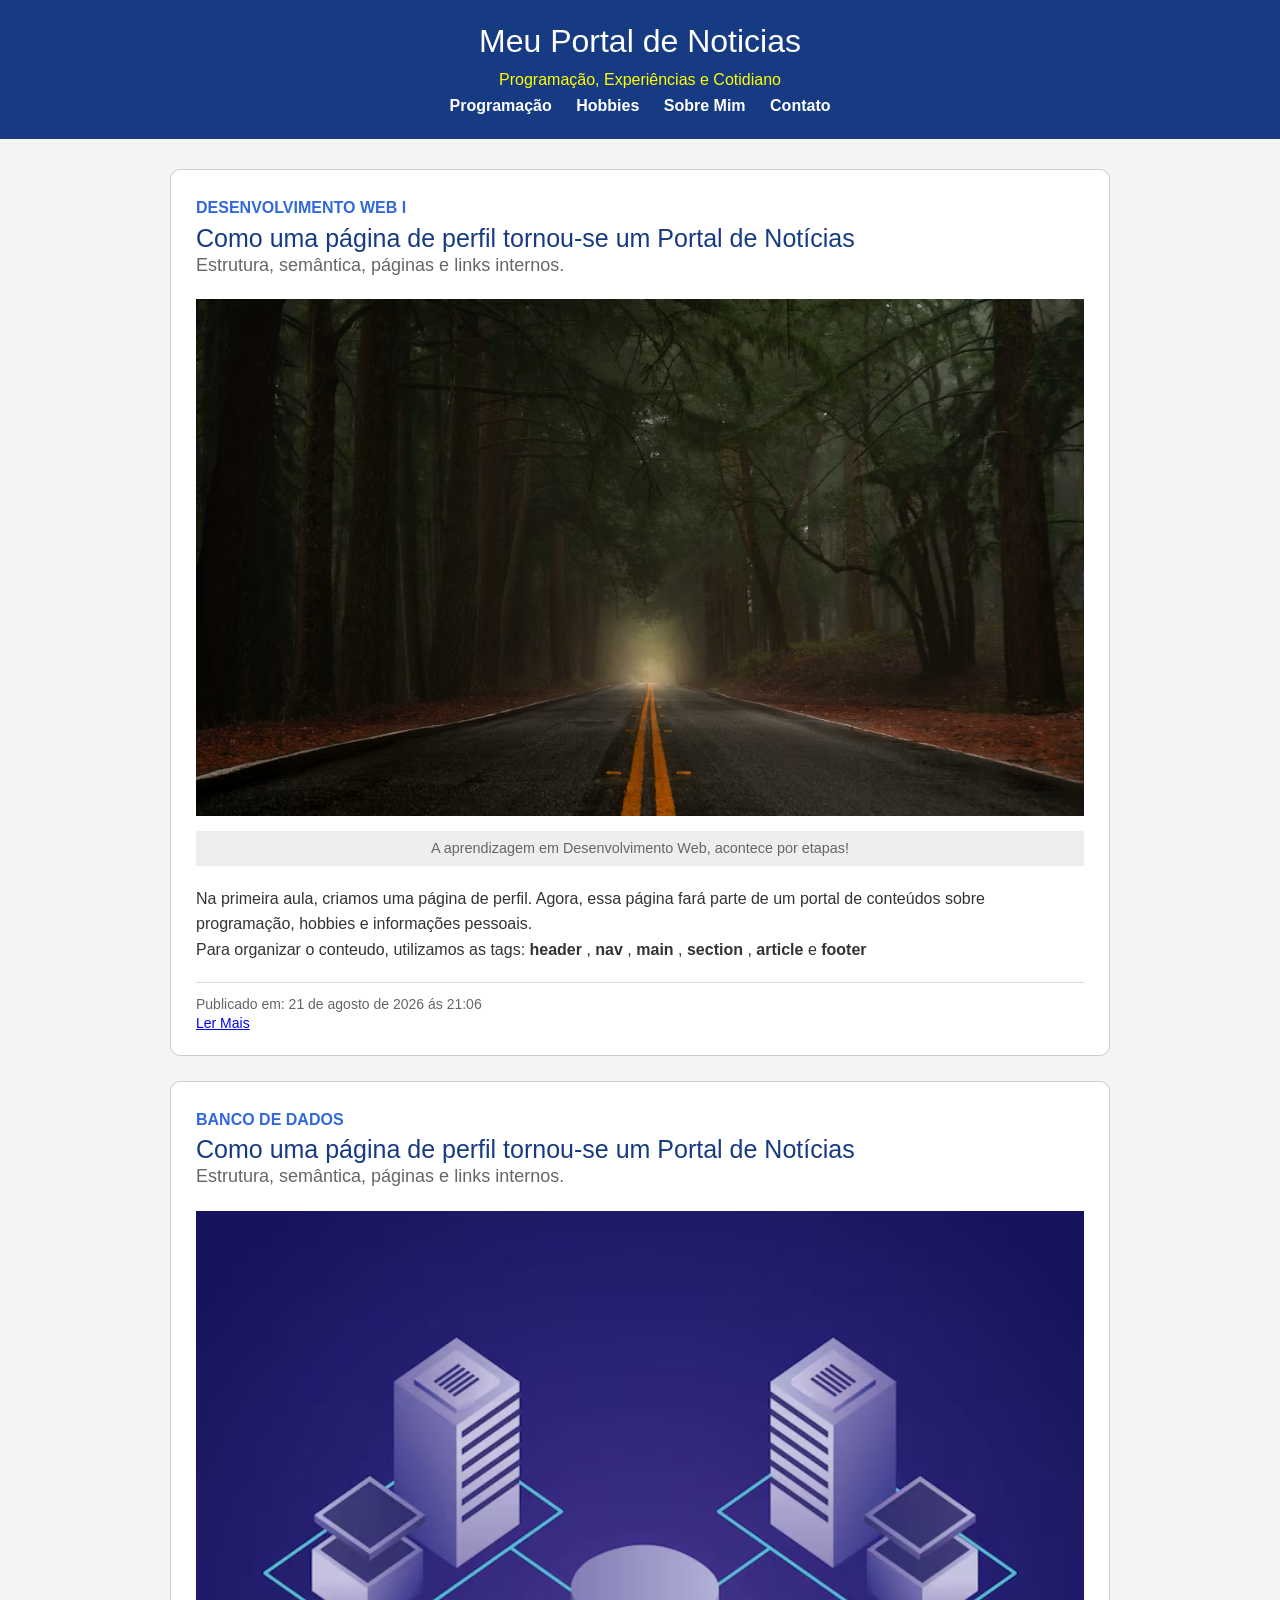
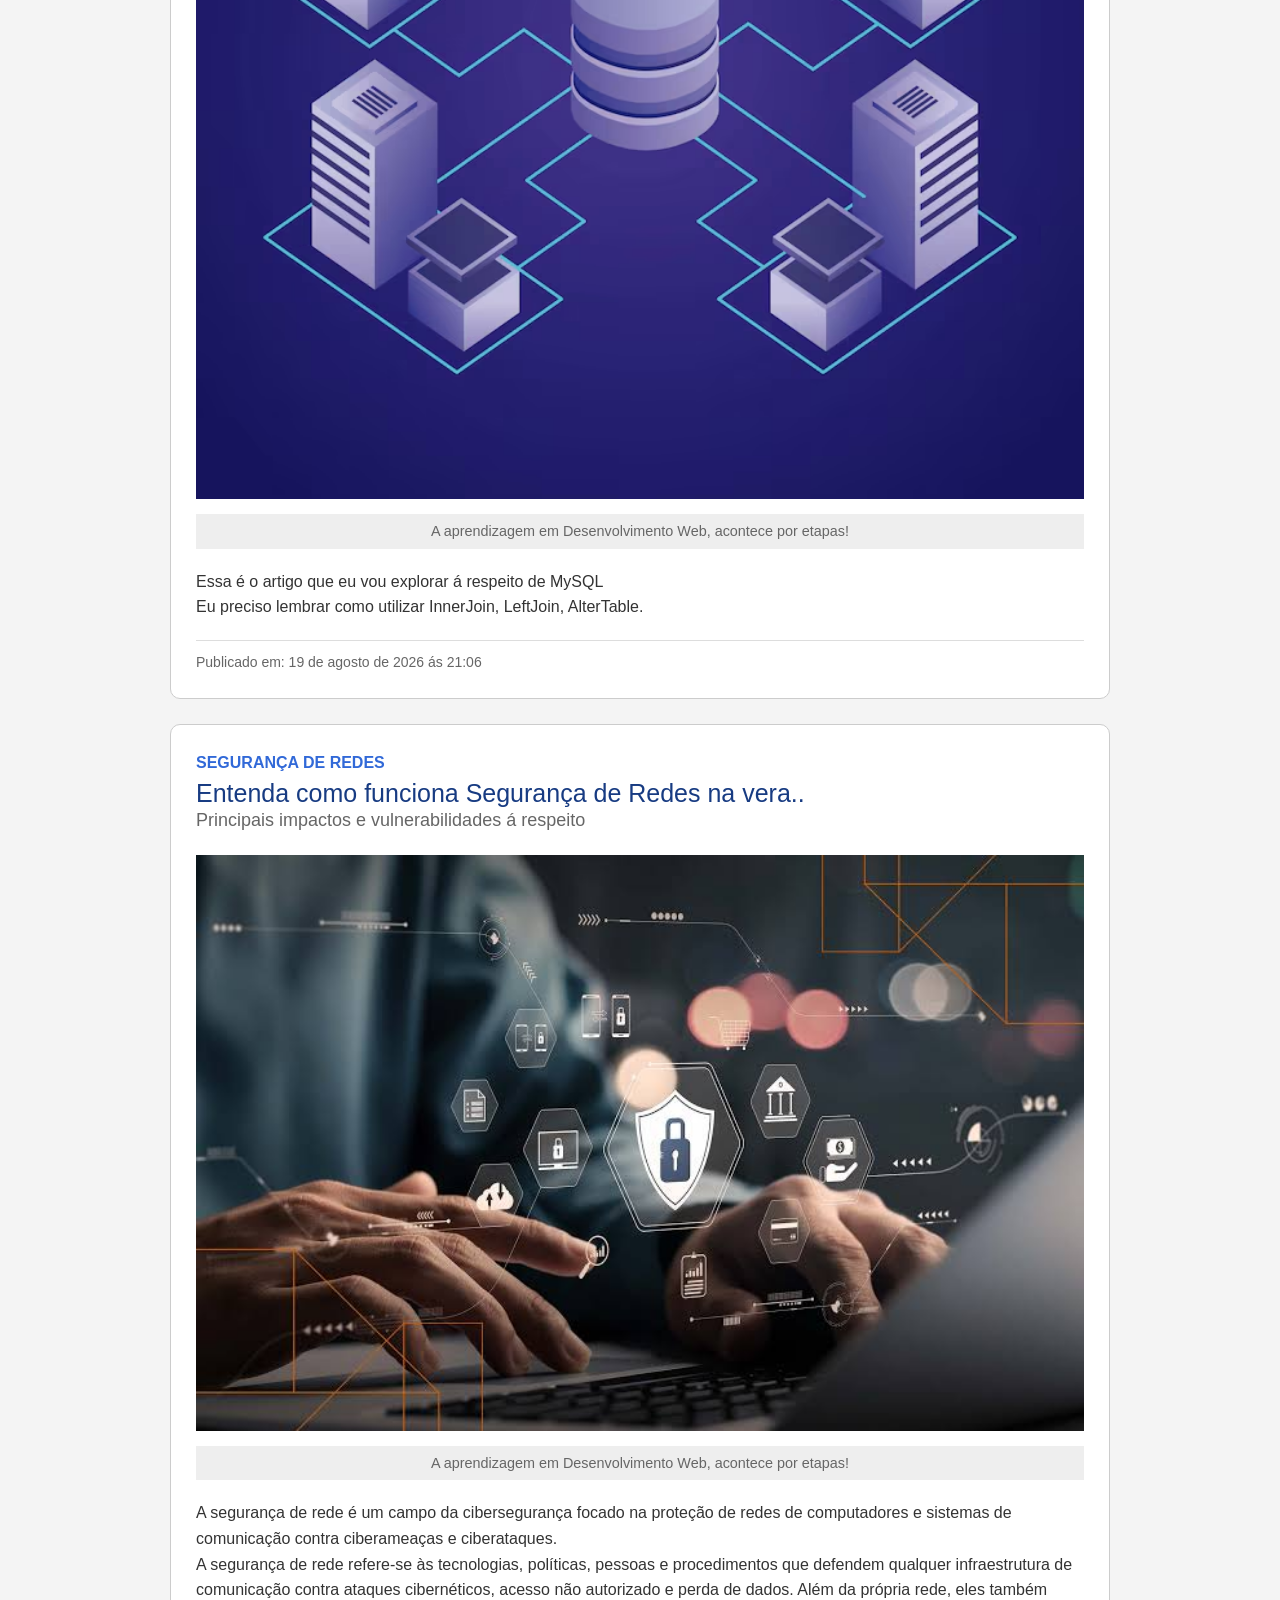
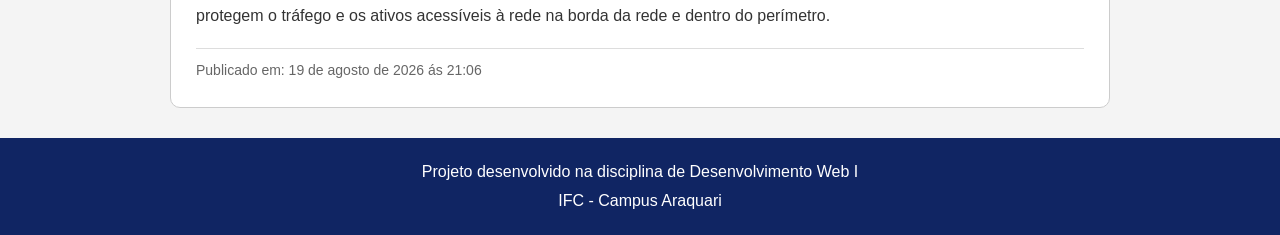
<file: index.html>
<!doctype html>
<html lang="pt-br">
  <head>
    <meta charset="UTF-8" />
    <meta
      name="viewport"
      content="width=device-width, initial-scale=1.0"
    />
    <title>Portal de Noticias</title>
    <link
      rel="stylesheet"
      href="./assets/css/reset.css"
    />
    <link
      rel="stylesheet"
      href="./assets/css/global.css"
    />
    <link
      rel="stylesheet"
      href="./assets/css/styles.css"
    />
  </head>
  <body>
    <!-- header com menu -->
    <header>
      <h1>Meu Portal de Noticias</h1>
      <p>Programação, Experiências e Cotidiano</p>
      <!-- aqui começa o meu menu-->
      <nav>
        <ul>
          <li>
            <a href="index.html">Programação</a>
          </li>
          <li>
            <a href="hobbies.html">Hobbies</a>
          </li>
          <li>
            <a href="perfil.html">Sobre Mim</a>
          </li>
          <li>
            <a href="contato.html">Contato</a>
          </li>
        </ul>
      </nav>
    </header>

    <!-- conteudo de noticias -->
    <main>
      <!-- materia 1 do portal de noticias -->
      <section>
        <article>
          <header>
            <p class="categoria">Desenvolvimento Web I</p>
            <h3>Como uma página de perfil tornou-se um Portal de Notícias</h3>
            <p class="subtitulo">
              Estrutura, semântica, páginas e links internos.
            </p>
          </header>

          <figure class="imagem-publicacao">
            <img
              src="./assets/img/estrada.avif"
              alt="estrada com montanhas"
            />
            <figcaption>
              A aprendizagem em Desenvolvimento Web, acontece por etapas!
            </figcaption>
          </figure>
          <p>
            Na primeira aula, criamos uma página de perfil. Agora, essa página
            fará parte de um portal de conteúdos sobre programação, hobbies e
            informações pessoais.
          </p>
          <p>
            Para organizar o conteudo, utilizamos as tags:
            <strong> header</strong>
            ,
            <strong> nav</strong>
            ,
            <strong> main</strong>
            ,
            <strong> section</strong>
            ,
            <strong> article</strong>
            e
            <strong> footer</strong>
          </p>
          <footer>
            <p>
              Publicado em:
              <time datetime="2026-08-21T21:06">
                21 de agosto de 2026 ás 21:06
              </time>
            </p>
            <a href="noticia.html">Ler Mais</a>
          </footer>
        </article>
      </section>

      <!-- materia 2 do portal de noticias -->
      <section>
        <article>
          <header>
            <p class="categoria">Banco de Dados</p>
            <h3>Como uma página de perfil tornou-se um Portal de Notícias</h3>
            <p class="subtitulo">
              Estrutura, semântica, páginas e links internos.
            </p>
          </header>
          <figure class="imagem-publicacao">
            <img
              src="./assets/img/bando-de-dados.avif"
              alt="estrada com montanhas"
            />
            <figcaption>
              A aprendizagem em Desenvolvimento Web, acontece por etapas!
            </figcaption>
          </figure>
          <p>Essa é o artigo que eu vou explorar á respeito de MySQL</p>
          <p>
            Eu preciso lembrar como utilizar InnerJoin, LeftJoin, AlterTable.
          </p>
          <footer>
            <p>
              Publicado em:
              <time datetime="2026-08-19T21:06">
                19 de agosto de 2026 ás 21:06
              </time>
            </p>
          </footer>
        </article>
      </section>

      <!-- materia 3 do portal de noticias -->
      <section>
        <article>
          <header>
            <p class="categoria">Segurança de Redes</p>
            <h3>Entenda como funciona Segurança de Redes na vera..</h3>
            <p class="subtitulo">
              Principais impactos e vulnerabilidades á respeito
            </p>
          </header>
          <figure class="imagem-publicacao">
            <img
              src="./assets/img/seguranca-de-redes.jpeg"
              alt="estrada com montanhas"
            />
            <figcaption>
              A aprendizagem em Desenvolvimento Web, acontece por etapas!
            </figcaption>
          </figure>
          <p>
            A segurança de rede é um campo da cibersegurança focado na proteção
            de redes de computadores e sistemas de comunicação contra
            ciberameaças e ciberataques.
          </p>
          <p>
            A segurança de rede refere-se às tecnologias, políticas, pessoas e
            procedimentos que defendem qualquer infraestrutura de comunicação
            contra ataques cibernéticos, acesso não autorizado e perda de dados.
            Além da própria rede, eles também protegem o tráfego e os ativos
            acessíveis à rede na borda da rede e dentro do perímetro.
          </p>
          <footer>
            <p>
              Publicado em:
              <time datetime="2026-08-19T21:06">
                19 de agosto de 2026 ás 21:06
              </time>
            </p>
          </footer>
        </article>
      </section>
    </main>
    <!-- rodapé do meu portal de noticias -->
    <footer class="footer">
      <p>Projeto desenvolvido na disciplina de Desenvolvimento Web I</p>
      <p>IFC - Campus Araquari</p>
    </footer>
  </body>
</html>
</file>
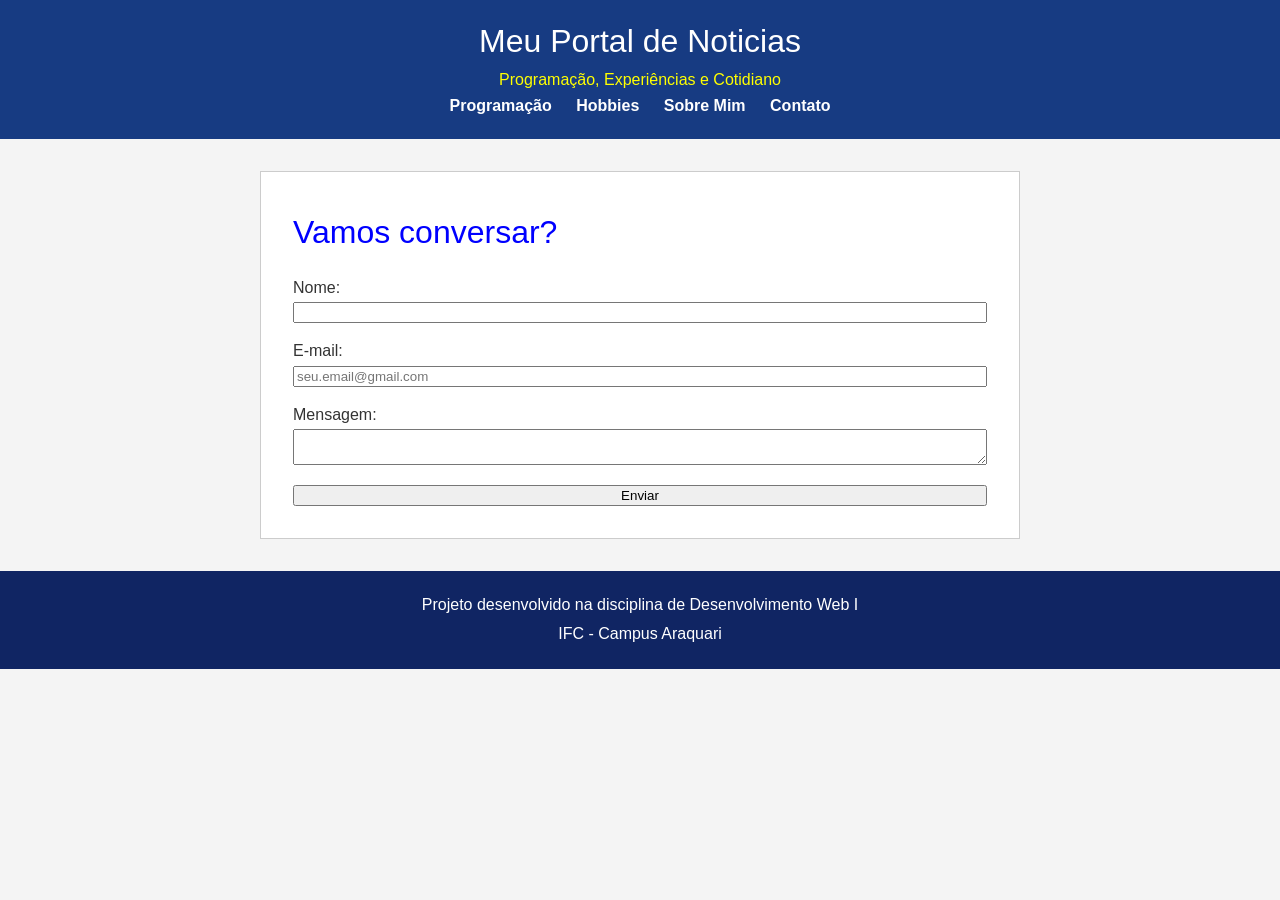
<file: contato.html>
<!doctype html>
<html lang="pt-br">
  <head>
    <meta charset="UTF-8" />
    <meta
      name="viewport"
      content="width=device-width, initial-scale=1.0"
    />
    <title>Contato</title>
    <link
      rel="stylesheet"
      href="./assets/css/reset.css"
    />
    <link
      rel="stylesheet"
      href="./assets/css/global.css"
    />
    <link
      rel="stylesheet"
      href="./assets/css/contato.css"
    />
  </head>
  <body>
    <!-- header com menu -->
    <header>
      <h1>Meu Portal de Noticias</h1>
      <p>Programação, Experiências e Cotidiano</p>
      <!-- aqui começa o meu menu-->
      <nav>
        <ul>
          <li>
            <a href="index.html">Programação</a>
          </li>
          <li>
            <a href="hobbies.html">Hobbies</a>
          </li>
          <li>
            <a href="perfil.html">Sobre Mim</a>
          </li>
          <li>
            <a href="#">Contato</a>
          </li>
        </ul>
      </nav>
    </header>
    <main class="pagina-contato">
      <section class="contato">
        <header>
          <h1>Vamos conversar?</h1>
        </header>

        <form
          method="post"
          action="#"
        >
          <div class="campo">
            <label for="nome">Nome:</label>
            <input
              type="text"
              name="nome"
              id="nome"
              required
            />
          </div>

          <div class="campo">
            <label for="email">E-mail:</label>
            <input
              type="email"
              name="email"
              id="email"
              placeholder="seu.email@gmail.com"
              required
            />
          </div>

          <div class="campo">
            <label for="mensagem">Mensagem:</label>
            <textarea
              name="mensagem"
              id="mensagem"
              required
            ></textarea>
          </div>

          <button type="submit">Enviar</button>
        </form>
      </section>
    </main>
    <!-- rodapé do meu portal de noticias -->
    <footer class="footer">
      <p>Projeto desenvolvido na disciplina de Desenvolvimento Web I</p>
      <p>IFC - Campus Araquari</p>
    </footer>
  </body>
</html>
</file>
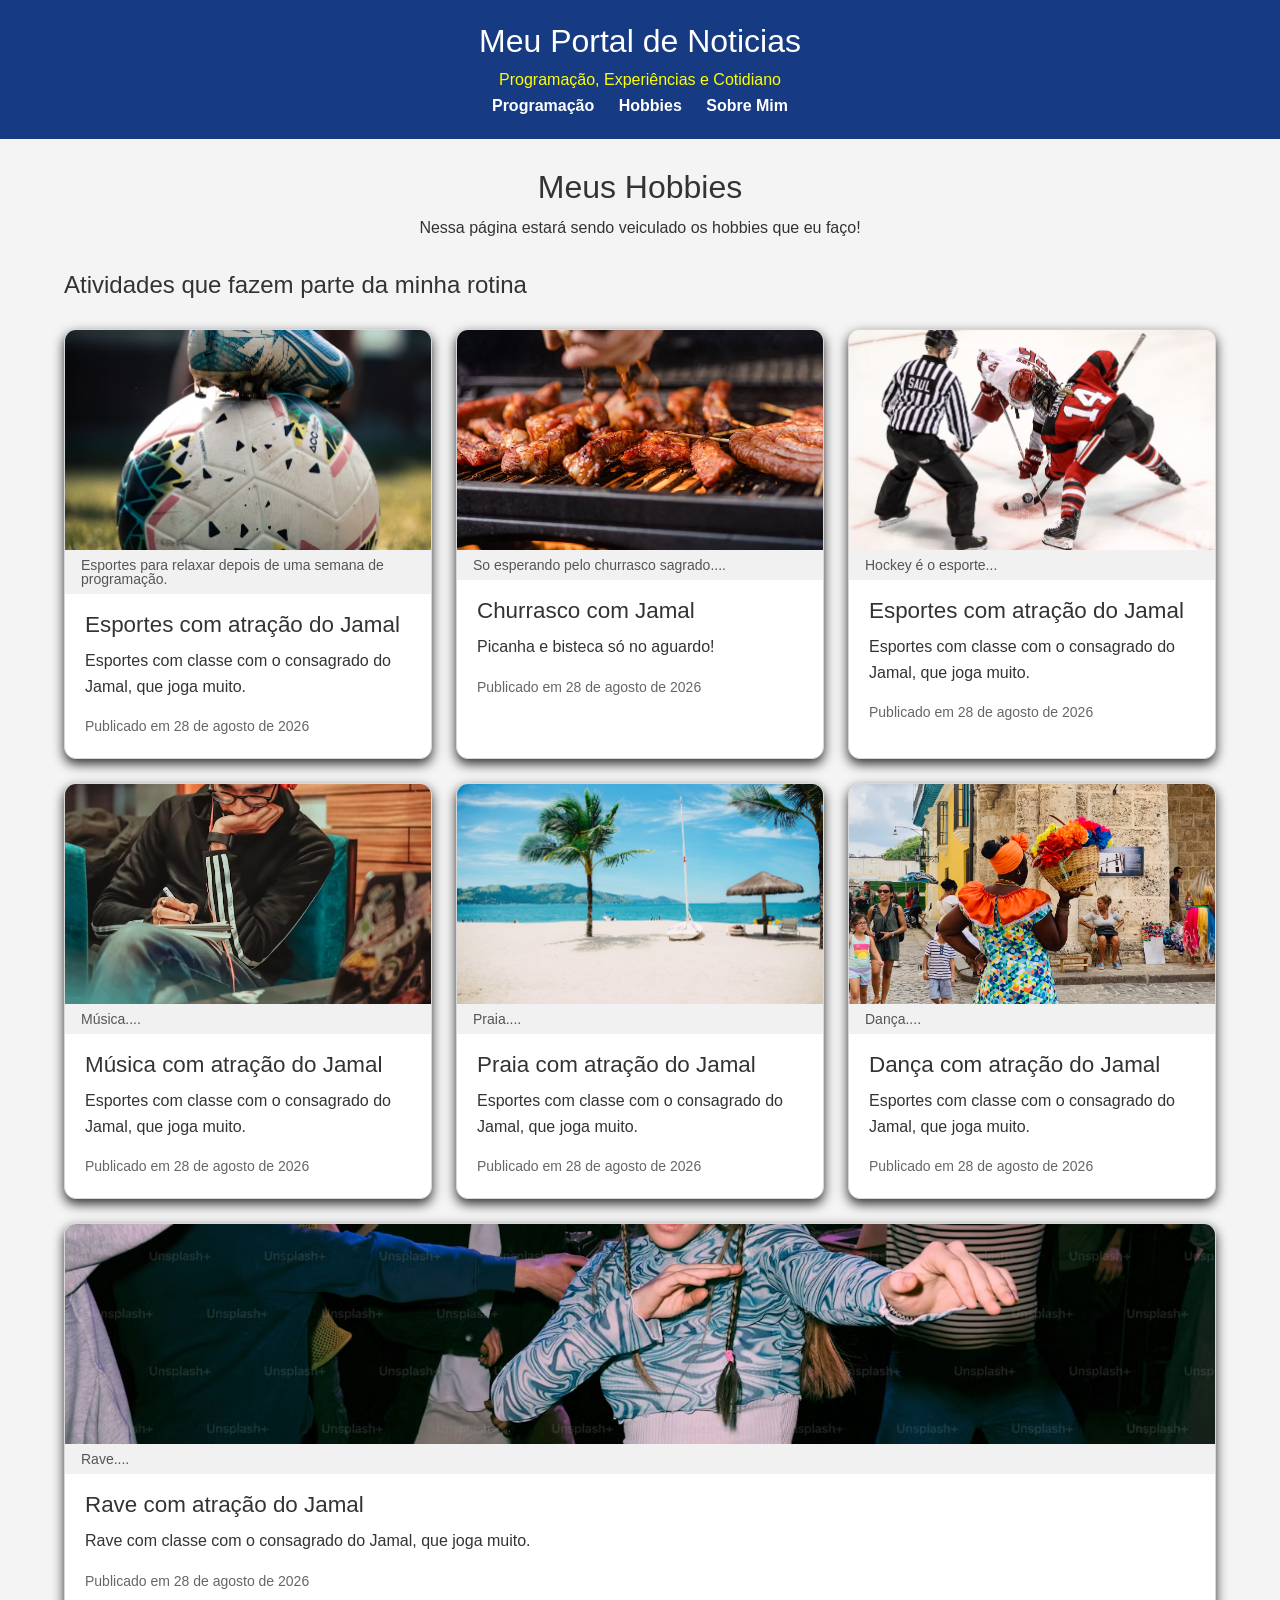
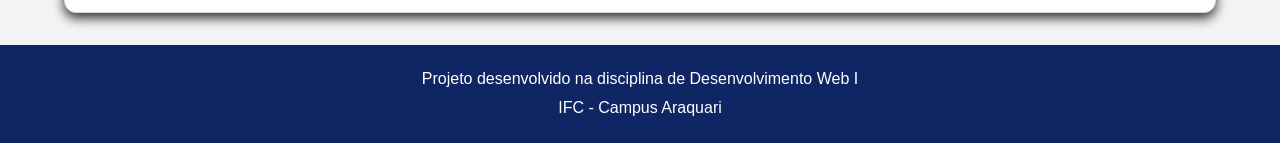
<file: hobbies.html>
<!doctype html>
<html lang="pt-br">
  <head>
    <meta charset="UTF-8" />
    <meta
      name="viewport"
      content="width=device-width, initial-scale=1.0"
    />
    <title>Hobbies</title>
    <link
      rel="stylesheet"
      href="./assets/css/reset.css"
    />
    <link
      rel="stylesheet"
      href="./assets/css/global.css"
    />
    <link
      rel="stylesheet"
      href="./assets/css/hobbies.css"
    />
  </head>
  <body>
    <header>
      <h1>Meu Portal de Noticias</h1>
      <p>Programação, Experiências e Cotidiano</p>
      <!-- aqui começa o meu menu-->
      <nav>
        <ul>
          <li>
            <a href="index.html">Programação</a>
          </li>
          <li>
            <a href="hobbies.html">Hobbies</a>
          </li>
          <li>
            <a href="perfil.html">Sobre Mim</a>
          </li>
        </ul>
      </nav>
    </header>
    <!-- inicio do meu conteudo de hobbies -->
    <!-- responsavel por centralizar o conteudo no centro da página -->
    <main class="container">
      <section class="introducao-hobbies">
        <h2>Meus Hobbies</h2>
        <p>Nessa página estará sendo veiculado os hobbies que eu faço!</p>
      </section>
      <!-- card 1 -->
      <section class="galeria-hobbies">
        <h2 class="titulo-galeria">
          Atividades que fazem parte da minha rotina
        </h2>

        <article class="cartao-hobby">
          <figure>
            <img
              src="./assets/img/hobbies/futebol.avif"
              alt="Esporte"
            />
            <figcaption>
              Esportes para relaxar depois de uma semana de programação.
            </figcaption>
          </figure>
          <div class="conteudo-cartao">
            <h3>Esportes com atração do Jamal</h3>
            <p>
              Esportes com classe com o consagrado do Jamal, que joga muito.
            </p>
            <p class="data-publicacao">
              Publicado em
              <time datetime="2026-08-28"> 28 de agosto de 2026 </time>
            </p>
          </div>
        </article>

        <article class="cartao-hobby">
          <figure>
            <img
              src="./assets/img/hobbies/churrasco.avif"
              alt="Churrasco"
            />
            <figcaption>So esperando pelo churrasco sagrado....</figcaption>
          </figure>
          <div class="conteudo-cartao">
            <h3>Churrasco com Jamal</h3>
            <p>Picanha e bisteca só no aguardo!</p>
            <p class="data-publicacao">
              Publicado em
              <time datetime="2026-08-28"> 28 de agosto de 2026 </time>
            </p>
          </div>
        </article>

        <article class="cartao-hobby">
          <figure>
            <img
              src="./assets/img/hobbies/hockey.avif"
              alt="Hockey"
            />
            <figcaption>Hockey é o esporte...</figcaption>
          </figure>
          <div class="conteudo-cartao">
            <h3>Esportes com atração do Jamal</h3>
            <p>
              Esportes com classe com o consagrado do Jamal, que joga muito.
            </p>
            <p class="data-publicacao">
              Publicado em
              <time datetime="2026-08-28"> 28 de agosto de 2026 </time>
            </p>
          </div>
        </article>

        <article class="cartao-hobby">
          <figure>
            <img
              src="./assets/img/hobbies/musica.avif"
              alt="Música"
            />
            <figcaption>Música....</figcaption>
          </figure>
          <div class="conteudo-cartao">
            <h3>Música com atração do Jamal</h3>
            <p>
              Esportes com classe com o consagrado do Jamal, que joga muito.
            </p>
            <p class="data-publicacao">
              Publicado em
              <time datetime="2026-08-28"> 28 de agosto de 2026 </time>
            </p>
          </div>
        </article>

        <article class="cartao-hobby">
          <figure>
            <img
              src="./assets/img/hobbies/praia.avif"
              alt="Praia"
            />
            <figcaption>Praia....</figcaption>
          </figure>
          <div class="conteudo-cartao">
            <h3>Praia com atração do Jamal</h3>
            <p>
              Esportes com classe com o consagrado do Jamal, que joga muito.
            </p>
            <p class="data-publicacao">
              Publicado em
              <time datetime="2026-08-28"> 28 de agosto de 2026 </time>
            </p>
          </div>
        </article>

        <article class="cartao-hobby">
          <figure>
            <img
              src="./assets/img/hobbies/danca.avif"
              alt="Dança"
            />
            <figcaption>Dança....</figcaption>
          </figure>
          <div class="conteudo-cartao">
            <h3>Dança com atração do Jamal</h3>
            <p>
              Esportes com classe com o consagrado do Jamal, que joga muito.
            </p>
            <p class="data-publicacao">
              Publicado em
              <time datetime="2026-08-28"> 28 de agosto de 2026 </time>
            </p>
          </div>
        </article>

        <article class="cartao-hobby">
          <figure>
            <img
              src="./assets/img/hobbies/rave.avif"
              alt="Rave"
            />
            <figcaption>Rave....</figcaption>
          </figure>
          <div class="conteudo-cartao">
            <h3>Rave com atração do Jamal</h3>
            <p>Rave com classe com o consagrado do Jamal, que joga muito.</p>
            <p class="data-publicacao">
              Publicado em
              <time datetime="2026-08-28"> 28 de agosto de 2026 </time>
            </p>
          </div>
        </article>
      </section>
    </main>

    <!-- fim do meu conteudo de hobbies -->
    <footer class="footer">
      <p>Projeto desenvolvido na disciplina de Desenvolvimento Web I</p>
      <p>IFC - Campus Araquari</p>
    </footer>
  </body>
</html>
</file>
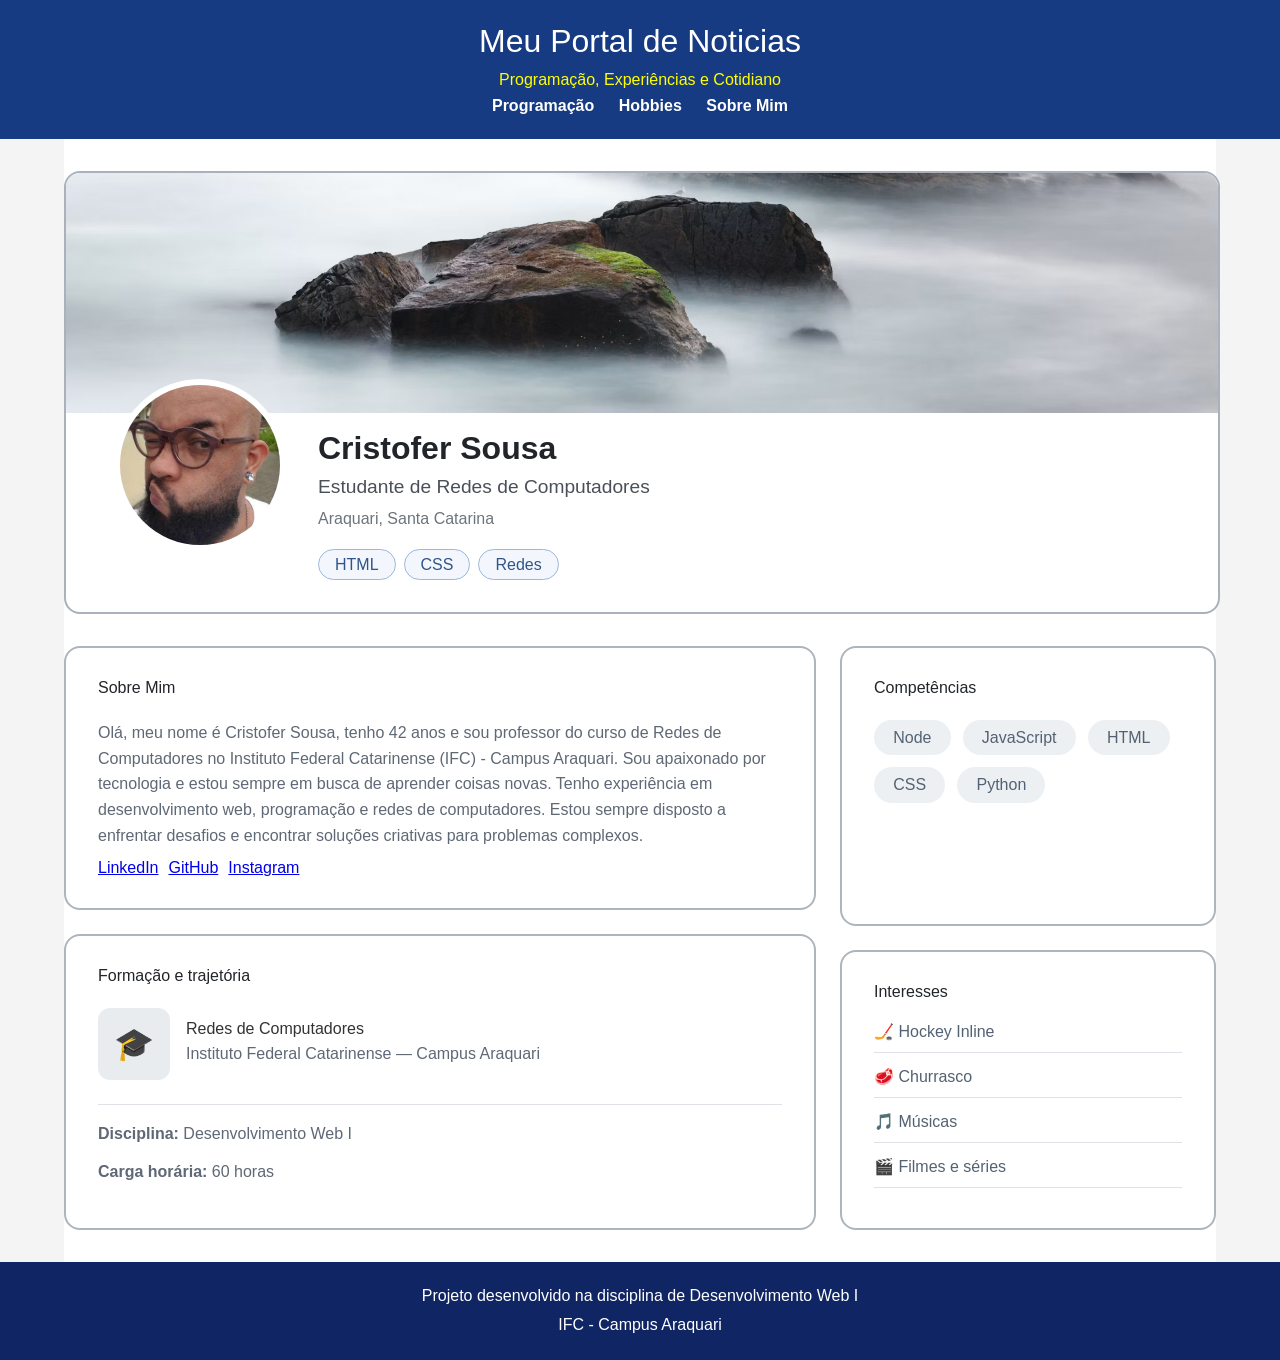
<file: perfil.html>
<!doctype html>
<html lang="pt-br">
  <head>
    <meta charset="UTF-8" />
    <meta
      name="viewport"
      content="width=device-width, initial-scale=1.0"
    />
    <title>Perfil</title>
    <link
      rel="stylesheet"
      href="./assets/css/reset.css"
    />
    <link
      rel="stylesheet"
      href="./assets/css/global.css"
    />
    <link
      rel="stylesheet"
      href="./assets/css/perfil.css"
    />
  </head>
  <body>
    <header>
      <h1>Meu Portal de Noticias</h1>
      <p>Programação, Experiências e Cotidiano</p>
      <!-- aqui começa o meu menu-->
      <nav>
        <ul>
          <li>
            <a href="index.html">Programação</a>
          </li>
          <li>
            <a href="hobbies.html">Hobbies</a>
          </li>
          <li>
            <a href="perfil.html">Sobre Mim</a>
          </li>
        </ul>
      </nav>
    </header>

    <main class="container">
      <section class="hero-section">
        <div class="hero-cover"></div>

        <div class="hero-content">
          <div class="hero-image">
            <img
              src="./assets/img/perfil/profile.jpeg"
              alt="Foto de Cristofer Sousa"
              class="portfolio-image"
            />
          </div>

          <div class="hero-about">
            <h1>Cristofer Sousa</h1>
            <h3>Estudante de Redes de Computadores</h3>
            <p>Araquari, Santa Catarina</p>

            <div class="hero-skills">
              <span>HTML</span>
              <span>CSS</span>
              <span>Redes</span>
            </div>
          </div>
        </div>
      </section>

      <!-- -->

      <section class="profile-content">
        <!-- coluna principal -->
        <div class="profile-main">
          <section class="profile-card">
            <h2>Sobre Mim</h2>
            <p>
              Olá, meu nome é Cristofer Sousa, tenho 42 anos e sou professor do
              curso de Redes de Computadores no Instituto Federal Catarinense
              (IFC) - Campus Araquari. Sou apaixonado por tecnologia e estou
              sempre em busca de aprender coisas novas. Tenho experiência em
              desenvolvimento web, programação e redes de computadores. Estou
              sempre disposto a enfrentar desafios e encontrar soluções
              criativas para problemas complexos.
            </p>

            <ul
              style="
                list-style-type: none;
                padding: 0;
                display: flex;
                gap: 10px;
              "
            >
              <li>
                <a
                  href="https://www.linkedin.com/in/cristofer-sousa-08a0b020a/"
                  target="_blank"
                  rel="noopener noreferrer"
                >
                  LinkedIn
                </a>
              </li>
              <li>
                <a
                  href="https://github.com/cristofer-sousa"
                  target="_blank"
                  rel="noopener noreferrer"
                >
                  GitHub
                </a>
              </li>
              <li>
                <a
                  href="https://www.instagram.com/cristofer.sousa/"
                  target="_blank"
                  rel="noopener noreferrer"
                >
                  Instagram
                </a>
              </li>
            </ul>
          </section>

          <section class="profile-card">
            <h2>Formação e trajetória</h2>

            <div class="academic-info">
              <div class="academic-icon">🎓</div>

              <div>
                <h3>Redes de Computadores</h3>
                <p>Instituto Federal Catarinense — Campus Araquari</p>
              </div>
            </div>

            <div class="academic-details">
              <p>
                <strong>Disciplina:</strong>
                Desenvolvimento Web I
              </p>

              <p>
                <strong>Carga horária:</strong>
                60 horas
              </p>
            </div>
          </section>
        </div>

        <!-- Coluna lateral -->
        <aside class="profile-sidebar">
          <section class="profile-card">
            <h2>Competências</h2>

            <ul class="tag-list">
              <li>Node</li>
              <li>JavaScript</li>
              <li>HTML</li>
              <li>CSS</li>
              <li>Python</li>
            </ul>
          </section>

          <section class="profile-card">
            <h2>Interesses</h2>

            <ul class="interest-list">
              <li>🏒 Hockey Inline</li>
              <li>🥩 Churrasco</li>
              <li>🎵 Músicas</li>
              <li>🎬 Filmes e séries</li>
            </ul>
          </section>
        </aside>
      </section>
    </main>
    <footer class="footer">
      <p>Projeto desenvolvido na disciplina de Desenvolvimento Web I</p>
      <p>IFC - Campus Araquari</p>
    </footer>
  </body>
</html>
</file>
<file: assets/css/global.css>
body {
    margin: 0;
    background-color: #f4f4f4;
    color: #333;
    font-family: Arial, Helvetica, sans-serif;
}

strong {
    font-weight: bold;
}

body>header {
    background-color: #173b82;
    color: #fff;
    text-align: center;
    padding: 25px;
}

body>header>h1 {
    font-size: 2em;
    margin-bottom: 5px;
}

body>header>p {
    padding: 10px;
    color: yellow;
    font-size: 1em;
}

/* criando estilos para o meu menu */
nav>ul {
    padding: 0;
    list-style: none;
}

nav li {
    display: inline;
    margin: 10px;
}

nav a {
    color: #fff;
    text-decoration: none;
    font-weight: bold;
}

nav a:hover {
    text-decoration: underline;
    color: yellow;
}


body>footer {
    background-color: #102563;
    color: #fff;
    padding: 20px;
    text-align: center;
}

body > footer > p {
    line-height: 1.8;
    color: #fff;
}
</file>
<file: assets/css/styles.css>
main {
    max-width: 960px;
    margin: 30px auto;
    padding: 0 20px;
}

section > header {
    margin-bottom: 25px;
    text-align:center;
}

section > header h3 {
    color: #173b82;
    margin-top: 35px;
    margin-bottom: 35px;
    font-size: 32px;
}

main > section {
    margin: 10px;
}

/* css para minha figure */

.imagem-publicacao {
    margin: 20px 0;
}

.imagem-publicacao img {
    display: block;
    width: 100%;
    height: auto;
}

.imagem-publicacao figcaption {
    background-color: #eee;
    color: #666;
    font-size: 0.9em;
    padding: 10px;
    text-align: center;
}

article {
    background-color: white;
    margin-bottom: 25px;
    border-width: 1px;
    border-style: solid;
    border-color: rgb(204, 204, 204);
    border-radius: 10px;
    border-image: none;
    padding: 25px;
}

article h3 {
    color: rgb(23, 59, 130);
    font-size: 25px;
    margin-top: 5px;
}

article img {
    width: 100%;
    margin: 15px 0;
}

article p {
    line-height: 1.6;
}

.categoria {
    color: #3169d8;
    font-weight: bold;
    text-transform: uppercase;
}

.subtitulo {
    color: rgb(102, 102, 102);
    font-size: 18px;
}

article footer {
    border-top: 1px solid #ddd;
    color: #666;
    font-size: 14px;
    margin-top: 20px;
    padding-top: 10px;
}
</file>
<file: assets/css/contato.css>
.pagina-contato {
  width: 90%;
  max-width: 760px;
  margin: 2rem auto;
}

.contato {
  padding: 2rem;
  background-color: #fff;
  border: 1px solid #ccc;
}

.contato > header {
  margin-bottom: 2rem; 
}

.contato > header h1 {
  font-size: 2rem;
  margin-top: .75rem;
  color: blue
}

.contato form {
  display: flex;
  flex-direction: column;
  gap: 1.25rem
}

.contato .campo {
  display: flex;
  flex-direction: column;
  gap: .4rem;
}

.contato textarea {
  resize: vertical;
}
</file>
<file: assets/css/hobbies.css>
/*

*/
* {
 box-sizing: border-box; 
}

.container {
    width: 90%; /* largura da minha janela */
    max-width: 1200px; /* máximo de largura que suporta para exibir o conteudo */
    margin: 0 auto; /* centralizar o conteudo no meio da página */
    padding: 2rem 0; /* margens no interior da página */
}

.introducao-hobbies {
    margin-bottom: 2rem; /* margem inferior */
    text-align: center; /* centralizar o texto */
}

.introducao-hobbies h2 {
    margin-bottom: .75rem; /* margem inferior */
    font-size: 2rem; /* tamanho da fonte */
}

.introducao-hobbies p {
    max-width: 700px;  /* largura máxima permitida para esse conteudo */
    margin: 0 auto; /* centralizar o conteudo */
    line-height: 1.6; /*espaçamento entre as linhas*/
}

/* todo o conteudo do meu card */
.titulo-galeria {
    flex-basis: 100%;
    margin-bottom: .5rem;
    font-size: 1.5rem;
}

/* 
    é o card que acabamos de fazer ele identificar que todos os elementos 
    filhos irão quebrar conforme o dispositivo for menor que a capacidade da largura
*/
.galeria-hobbies {
    display: flex; 
    flex-wrap: wrap;
    gap: 1.5rem;
    align-items: stretch;
}

.cartao-hobby {
    flex: 1 1 280px; /*informando qual é o padrão de orientação dos meus cards */
    overflow: hidden;
    border: 1px solid #d8d8d8;
    border-radius: .75rem;
    background-color: #fff;
    box-shadow: 0 5px 12px rgba(0, 0, 0, 0.812);
}

.cartao-hobby img {
    display: block; 
    width: 100%;
    height: 220px;
    object-fit: cover;
}

.cartao-hobby figcaption {
    padding: .5rem 1rem;
    background-color: #f1f1f1;
    color: #555;
    font-size: .875rem;
}

.conteudo-cartao {
    padding: 1.25rem;
}

.conteudo-cartao h3{
    margin-bottom: .75rem;
    font-size: 1.4rem;
}

.conteudo-cartao p {
    line-height: 1.6;
}

.data-publicacao {
    margin-top: 1rem;
    color: #666;
    font-size: .875rem;
}
</file>
<file: assets/css/perfil.css>
/*tamanho em px=valor em rem×font-size do html

CSS	Cálculo	Resultado
0.75rem	0,75 × 16	12px
1rem	1 × 16	16px
1.25rem	1,25 × 16	20px
1.5rem	1,5 × 16	24px
2rem	2 × 16	32px
2.5rem	2,5 × 16	40px

Para converter pixels em rem:

$$ \text{valor em rem} = \frac{\text{tamanho em px}}{16} $$

Por exemplo, para transformar 24px:

24÷16=1,5rem

*/

:root {
  --font-size-sm: 0.875rem; /* 14px */
  --font-size-md: 1rem; /* 16px */
  --font-size-lg: 1.25rem; /* 20px */
  --font-size-xl: 1.5rem; /* 24px */
  --font-size-2xl: 2rem; /* 32px */
}

body {
  font-size: var(--font-size-body);
}

h1 {
  font-size: var(--font-size-h1);
}

h2 {
  font-size: var(--font-size-h2);
}

h3 {
  font-size: var(--font-size-h3);
}

.container {
  /* Centraliza o conteúdo e define uma largura máxima */
  width: 90%;
  max-width: 1200px;
  margin: 0 auto;
  padding: 2rem 0;
  background-color: #fff;
}

.hero-section {
  width: 100%;
  border: 2px solid #aab1ba;
  border-radius: 1rem;
  background-color: #fff;
}

.hero-cover {
  width: 100%;
  height: 30vh;
  min-height: 150px;
  max-height: 240px;

  background-image: url('../img/perfil/cover-profile.avif');
  background-size: cover;
  background-position: bottom;
  border-radius: 0.9rem 0.9rem 0 0;
}

.hero-content {
  display: flex;
  align-items: center;
  gap: 2rem;
  padding: 0 3rem 2rem;
}

.hero-image {
  flex-shrink: 1;
  margin-top: -4rem;
}

.hero-about {
  display: flex;
  flex-direction: column;
  gap: 0.4rem;
  padding-top: 1rem;
}

.hero-about h1,
.hero-about h3,
.hero-about p {
  margin: 0;
}

.hero-about h1 {
  font-size: 2rem;
  font-weight: 700;
  line-height: 1.2;
  color: #212529;
}

.hero-about h3 {
  font-size: 1.2rem;
  font-weight: 500;
  line-height: 1.4;
  color: #495057;
}

.hero-about p {
  font-size: 1rem;
  font-weight: 400;
  line-height: 1.5;
  color: #6c757d;
}

.hero-skills {
  display: flex;
  flex-wrap: wrap;
  gap: 0.5rem;
  margin-top: 0.75rem;
}

.hero-skills span {
  padding: 0.4rem 1rem;
  color: #31558a;
  background-color: #f3f7fd;
  border: 1px solid #9db7da;
  border-radius: 2rem;
}

.portfolio-image {
  display: block;
  width: 160px;
  height: 160px;

  object-fit: cover;
  border-radius: 50%;
  border: 6px solid #fff;
}

.profile-content {
  display: flex;
  align-items: stretch;
  gap: 1.5rem;
  margin-top: 2rem;
}

/* Coluna maior */
.profile-main {
  display: flex;
  flex: 2;
  flex-direction: column;
  gap: 1.5rem;
}

/* Coluna menor */
.profile-sidebar {
  display: flex;
  flex: 1;
  flex-direction: column;
  gap: 1.5rem;
}

.profile-card {
  flex: 1;
  padding: 2rem;

  background-color: #fff;
  border: 2px solid #adb5bd;
  border-radius: 1rem;
}

.profile-card h2 {
  margin: 0 0 1.5rem;
  color: #212529;
}

.profile-card p {
  margin: 0 0 0.75rem;
  line-height: 1.6;
  color: #5f6875;
}

/*formacao academica */

.academic-info {
  display: flex;
  align-items: center;
  gap: 1rem;
}

.academic-icon {
  display: flex;
  align-items: center;
  justify-content: center;

  width: 4.5rem;
  height: 4.5rem;
  flex-shrink: 0;

  font-size: 2rem;
  background-color: #e9ecef;
  border-radius: 0.75rem;
}

.academic-info h3 {
  margin: 0 0 0.25rem;
}

.academic-info p {
  margin: 0;
}

.academic-details {
  margin-top: 1.5rem;
  padding-top: 1rem;
  border-top: 1px solid #dee2e6;
}

/*tags

O flex-wrap: wrap é importante aqui: quando não houver espaço para todas as competências, elas quebrarão automaticamente para a próxima linha.

*/

.tag-list {
  display: flex;
  flex-wrap: wrap;
  gap: 0.75rem;

  margin: 0;
  padding: 0;
  list-style: none;
}

.tag-list li {
  padding: 0.6rem 1.2rem;

  color: #536273;
  background-color: #edf0f3;
  border-radius: 2rem;
}

.interest-list {
  display: flex;
  flex-direction: column;
  gap: 1rem;

  margin: 0;
  padding: 0;
  list-style: none;
}

.interest-list li {
  padding-bottom: 0.75rem;
  color: #536273;
  border-bottom: 1px solid #dee2e6;
}

@media (max-width: 768px) {
  .hero-cover {
    height: 20vh;
    min-height: 120px;
  }

  .hero-content {
    flex-direction: column;
    align-items: center;
    gap: 1rem;
    padding: 0 1rem 2rem;
    text-align: center;
  }

  .hero-image {
    margin-top: -4rem;
  }

  .portfolio-image {
    width: 140px;
    height: 140px;
  }

  .hero-about {
    align-items: center;
    padding-top: 0;
  }

  .hero-skills {
    justify-content: center;
  }

  .profile-content {
    flex-direction: column;
  }

  .profile-card {
    padding: 1.5rem;
  }

  .profile-main {
    flex: 2;
  }

  .profile-sidebar {
    flex: 1;
  }
}
</file>
